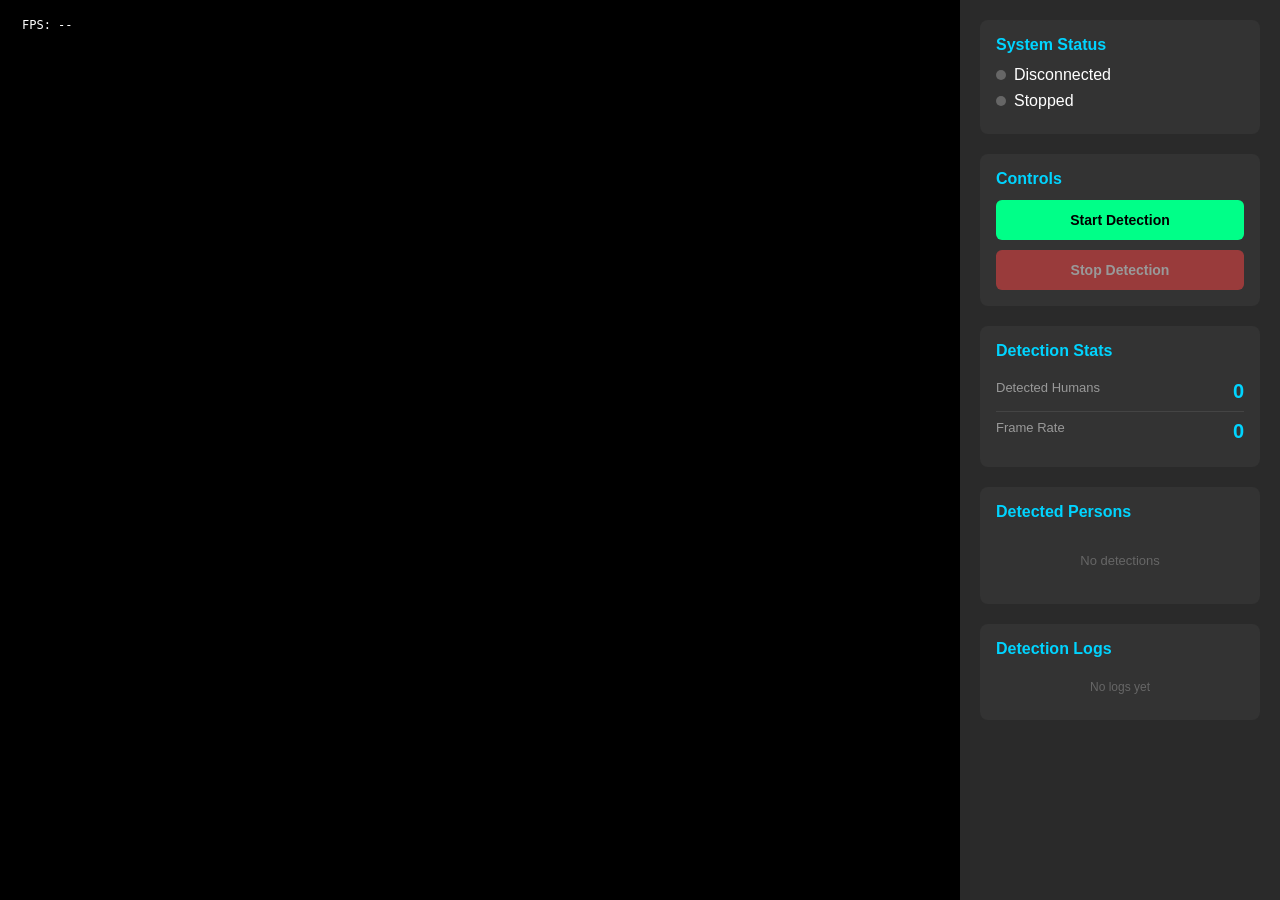
<file: frontend/index.html>
<!doctype html>
<html lang="en">
  <head>
    <meta charset="utf-8" />
    <meta name="viewport" content="width=device-width,initial-scale=1" />
    <title>YOLOv8-Pose Detection System</title>
    <style>
      * { margin: 0; padding: 0; box-sizing: border-box; }
      body {
        font-family: -apple-system, BlinkMacSystemFont, 'Segoe UI', Arial, sans-serif;
        height: 100vh;
        display: flex;
        background: #1a1a1a;
        color: #fff;
      }
      
      #left-panel {
        flex: 1;
        display: flex;
        flex-direction: column;
        background: #000;
        position: relative;
      }
      
      #canvas-container {
        flex: 1;
        display: flex;
        align-items: center;
        justify-content: center;
        position: relative;
      }
      
      canvas {
        max-width: 100%;
        max-height: 100%;
        display: block;
      }
      
      #right-panel {
        width: 320px;
        background: #2a2a2a;
        padding: 20px;
        display: flex;
        flex-direction: column;
        gap: 20px;
        overflow-y: auto;
      }
      
      .panel-section {
        background: #333;
        border-radius: 8px;
        padding: 16px;
      }
      
      h2 {
        font-size: 16px;
        font-weight: 600;
        margin-bottom: 12px;
        color: #00d4ff;
      }
      
      .status-indicator {
        display: flex;
        align-items: center;
        gap: 8px;
        margin-bottom: 8px;
      }
      
      .status-dot {
        width: 10px;
        height: 10px;
        border-radius: 50%;
        background: #666;
      }
      
      .status-dot.connected { background: #00ff88; }
      .status-dot.running { background: #00d4ff; }
      .status-dot.stopped { background: #ff4444; }
      
      button {
        width: 100%;
        padding: 12px;
        border: none;
        border-radius: 6px;
        font-size: 14px;
        font-weight: 600;
        cursor: pointer;
        transition: all 0.2s;
      }
      
      button.start {
        background: #00ff88;
        color: #000;
      }
      
      button.start:hover { background: #00cc6e; }
      
      button.stop {
        background: #ff4444;
        color: #fff;
      }
      
      button.stop:hover { background: #cc0000; }
      
      button:disabled {
        opacity: 0.5;
        cursor: not-allowed;
      }
      
      .metric {
        display: flex;
        justify-content: space-between;
        padding: 8px 0;
        border-bottom: 1px solid #444;
      }
      
      .metric:last-child { border-bottom: none; }
      
      .metric-label {
        color: #999;
        font-size: 13px;
      }
      
      .metric-value {
        font-size: 20px;
        font-weight: 700;
        color: #00d4ff;
      }
      
      #fps-display {
        position: absolute;
        top: 10px;
        left: 10px;
        background: rgba(0,0,0,0.7);
        padding: 8px 12px;
        border-radius: 4px;
        font-size: 12px;
        font-family: monospace;
      }
      
      #error-display {
        position: absolute;
        top: 50%;
        left: 50%;
        transform: translate(-50%, -50%);
        background: rgba(255, 68, 68, 0.9);
        padding: 20px;
        border-radius: 8px;
        max-width: 80%;
        text-align: center;
        display: none;
      }
      
      #error-display.show {
        display: block;
      }
      
      .person-item {
        background: #222;
        border-radius: 4px;
        padding: 10px;
        margin-bottom: 8px;
        display: flex;
        justify-content: space-between;
        align-items: center;
      }
      
      .person-item .person-id {
        font-weight: 600;
        color: #00d4ff;
      }
      
      .person-item .person-conf {
        color: #00ff88;
        font-weight: 700;
        font-size: 16px;
      }
      
      .log-item {
        background: #222;
        border-radius: 4px;
        padding: 8px;
        margin-bottom: 6px;
        border-left: 3px solid #00d4ff;
      }
      
      .log-time {
        color: #00d4ff;
        font-weight: 600;
        font-size: 11px;
      }
      
      .log-detail {
        color: #999;
        font-size: 11px;
        margin-top: 2px;
      }
    </style>
  </head>
  <body>
    <div id="left-panel">
      <div id="canvas-container">
        <canvas id="cv"></canvas>
        <div id="fps-display">FPS: --</div>
        <div id="error-display"></div>
      </div>
    </div>
    
    <div id="right-panel">
      <div class="panel-section">
        <h2>System Status</h2>
        <div class="status-indicator">
          <div class="status-dot" id="conn-status"></div>
          <span id="conn-text">Disconnected</span>
        </div>
        <div class="status-indicator">
          <div class="status-dot" id="run-status"></div>
          <span id="run-text">Stopped</span>
        </div>
      </div>
      
      <div class="panel-section">
        <h2>Controls</h2>
        <button class="start" id="start-btn" onclick="startDetection()">Start Detection</button>
        <button class="stop" id="stop-btn" onclick="stopDetection()" style="margin-top:10px" disabled>Stop Detection</button>
      </div>
      
      <div class="panel-section">
        <h2>Detection Stats</h2>
        <div class="metric">
          <span class="metric-label">Detected Humans</span>
          <span class="metric-value" id="human-count">0</span>
        </div>
        <div class="metric">
          <span class="metric-label">Frame Rate</span>
          <span class="metric-value" id="fps-value">0</span>
        </div>
      </div>
      
      <div class="panel-section">
        <h2>Detected Persons</h2>
        <div id="persons-list" style="max-height: 300px; overflow-y: auto;">
          <div style="color: #666; font-size: 13px; text-align: center; padding: 20px;">No detections</div>
        </div>
      </div>
      
      <div class="panel-section">
        <h2>Detection Logs</h2>
        <div id="logs-list" style="max-height: 200px; overflow-y: auto; font-size: 12px;">
          <div style="color: #666; text-align: center; padding: 10px;">No logs yet</div>
        </div>
      </div>
    </div>

    <script>
      const canvas = document.getElementById('cv');
      const ctx = canvas.getContext('2d');
      const connStatus = document.getElementById('conn-status');
      const connText = document.getElementById('conn-text');
      const runStatus = document.getElementById('run-status');
      const runText = document.getElementById('run-text');
      const humanCount = document.getElementById('human-count');
      const fpsValue = document.getElementById('fps-value');
      const fpsDisplay = document.getElementById('fps-display');
      const startBtn = document.getElementById('start-btn');
      const stopBtn = document.getElementById('stop-btn');
      const errorDisplay = document.getElementById('error-display');
      const personsList = document.getElementById('persons-list');
      const logsList = document.getElementById('logs-list');
      
      let ws = null;
      let isRunning = false;
      let lastFrameTime = Date.now();
      let frameCount = 0;
      let fpsInterval = null;
      let lastLogTime = 0;
      let lastDetectionCount = 0;
      let pendingFrame = null;  // Buffer for next frame to render
      let isRendering = false;  // Prevent multiple simultaneous renders

      function showError(message) {
        errorDisplay.textContent = message;
        errorDisplay.classList.add('show');
        console.error('Error:', message);
      }
      
      function hideError() {
        errorDisplay.classList.remove('show');
      }
      
      async function logDetection(count, persons) {
        try {
          await fetch('/log_detection', {
            method: 'POST',
            headers: { 'Content-Type': 'application/json' },
            body: JSON.stringify({
              count: count,
              persons: persons.map(p => ({ confidence: p.bbox_conf }))
            })
          });
          await loadLogs();
        } catch (e) {
          console.error('Failed to log detection:', e);
        }
      }
      
      async function loadLogs() {
        try {
          const res = await fetch('/logs?limit=10');
          const data = await res.json();
          if (data.logs && data.logs.length > 0) {
            let logsHTML = '';
            data.logs.forEach(log => {
              const date = new Date(log.timestamp);
              const timeStr = date.toLocaleTimeString();
              const dateStr = date.toLocaleDateString();
              logsHTML += `
                <div class="log-item">
                  <div class="log-time">${timeStr}</div>
                  <div class="log-detail">${dateStr} - ${log.count} human${log.count !== 1 ? 's' : ''} detected</div>
                </div>
              `;
            });
            logsList.innerHTML = logsHTML;
          }
        } catch (e) {
          console.error('Failed to load logs:', e);
        }
      }

      // COCO pose skeleton connections (17 keypoints)
      // 0:nose, 1:left_eye, 2:right_eye, 3:left_ear, 4:right_ear
      // 5:left_shoulder, 6:right_shoulder, 7:left_elbow, 8:right_elbow
      // 9:left_wrist, 10:right_wrist, 11:left_hip, 12:right_hip
      // 13:left_knee, 14:right_knee, 15:left_ankle, 16:right_ankle
      const skeleton = [
        [0,1],[0,2],[1,3],[2,4],         // Head
        [0,5],[0,6],[5,6],                // Shoulders
        [5,7],[7,9],[6,8],[8,10],         // Arms
        [5,11],[6,12],[11,12],            // Torso
        [11,13],[13,15],[12,14],[14,16]   // Legs
      ];

      function resizeCanvas() {
        const container = document.getElementById('canvas-container');
        canvas.width = container.clientWidth;
        canvas.height = container.clientHeight;
      }
      
      window.addEventListener('resize', resizeCanvas);
      resizeCanvas();

      function drawFrame(data) {
        // Store the frame data for rendering
        pendingFrame = data;
        
        // Request animation frame for smooth rendering
        if (!isRendering) {
          isRendering = true;
          requestAnimationFrame(renderFrame);
        }
      }
      
      function renderFrame() {
        if (!pendingFrame) {
          isRendering = false;
          return;
        }
        
        const data = pendingFrame;
        pendingFrame = null;
        
        if (data.frame) {
          // Draw camera frame
          const img = new Image();
          img.onload = () => {
            const scale = Math.min(canvas.width / img.width, canvas.height / img.height);
            const x = (canvas.width - img.width * scale) / 2;
            const y = (canvas.height - img.height * scale) / 2;
            
            ctx.clearRect(0, 0, canvas.width, canvas.height);
            
            // Flip horizontally
            ctx.save();
            ctx.translate(canvas.width, 0);
            ctx.scale(-1, 1);
            ctx.drawImage(img, canvas.width - x - img.width * scale, y, img.width * scale, img.height * scale);
            ctx.restore();
            
            // Draw pose overlays
            if (data.persons && data.persons.length > 0) {
              ctx.save();
              ctx.translate(x, y);
              ctx.scale(scale, scale);
              
              for (const person of data.persons) {
                const kps = person.keypoints;
                
                // Draw bounding box
                if (person.bbox) {
                  const [x1, y1, x2, y2] = person.bbox;
                  const conf = person.bbox_conf || 1.0;
                  // Flip bbox coordinates
                  const flippedX1 = img.width - x2;
                  const flippedX2 = img.width - x1;
                  ctx.strokeStyle = `rgba(0, 255, 136, ${conf})`;
                  ctx.lineWidth = 3 / scale;
                  ctx.strokeRect(flippedX1, y1, flippedX2 - flippedX1, y2 - y1);
                  
                  // Draw confidence label
                  ctx.fillStyle = `rgba(0, 255, 136, ${conf})`;
                  ctx.font = `${16 / scale}px Arial`;
                  ctx.fillText(`Person ${(conf * 100).toFixed(0)}%`, flippedX1, y1 - 5 / scale);
                }
                
                // Draw skeleton with flipped coordinates
                ctx.strokeStyle = 'rgba(0, 212, 255, 0.8)';
                ctx.lineWidth = 3 / scale;
                ctx.beginPath();
                for (const [a, b] of skeleton) {
                  // Check both confidence and valid coordinates (not at origin)
                  if (kps[a] && kps[b] && 
                      kps[a][2] > 0.3 && kps[b][2] > 0.3 &&
                      kps[a][0] > 1 && kps[a][1] > 1 &&
                      kps[b][0] > 1 && kps[b][1] > 1) {
                    ctx.moveTo(img.width - kps[a][0], kps[a][1]);
                    ctx.lineTo(img.width - kps[b][0], kps[b][1]);
                  }
                }
                ctx.stroke();
                
                // Draw keypoints with flipped coordinates
                for (const kp of kps) {
                  // Only draw keypoints with good confidence and valid coordinates
                  if (kp[2] > 0.3 && kp[0] > 1 && kp[1] > 1) {
                    ctx.fillStyle = `rgba(255, 200, 0, ${Math.min(kp[2] * 1.5, 1.0)})`;
                    ctx.beginPath();
                    ctx.arc(img.width - kp[0], kp[1], 6 / scale, 0, Math.PI * 2);
                    ctx.fill();
                  }
                }
              }
              
              ctx.restore();
            }
            
            frameCount++;
            isRendering = false;
            
            // If there's another pending frame, render it immediately
            if (pendingFrame) {
              requestAnimationFrame(renderFrame);
            }
          };
          img.src = 'data:image/jpeg;base64,' + data.frame;
        } else {
          isRendering = false;
        }
        
        if (data.persons) {
          humanCount.textContent = data.persons.length;
          
          // Log detection every 5 seconds when humans are detected
          const now = Date.now();
          if (data.persons.length > 0 && (now - lastLogTime > 5000 || data.persons.length !== lastDetectionCount)) {
            lastLogTime = now;
            lastDetectionCount = data.persons.length;
            logDetection(data.persons.length, data.persons);
          }
          
          // Update persons list
          if (data.persons.length > 0) {
            let listHTML = '';
            data.persons.forEach((person, idx) => {
              const conf = person.bbox_conf || 0;
              listHTML += `
                <div class="person-item">
                  <span class="person-id">Person ${idx + 1}</span>
                  <span class="person-conf">${(conf * 100).toFixed(1)}%</span>
                </div>
              `;
            });
            personsList.innerHTML = listHTML;
          } else {
            personsList.innerHTML = '<div style="color: #666; font-size: 13px; text-align: center; padding: 20px;">No detections</div>';
          }
        }
      }

      function updateFPS() {
        const fps = frameCount;
        fpsValue.textContent = fps;
        fpsDisplay.textContent = `FPS: ${fps}`;
        frameCount = 0;
      }

      function connect() {
        const ws = new WebSocket('ws://192.168.1.7:8000/ws'); 
        
        ws.onopen = () => {
          connStatus.classList.add('connected');
          connText.textContent = 'Connected';
          fpsInterval = setInterval(updateFPS, 1000);
          loadLogs();
        };
        
        ws.onclose = () => {
          connStatus.classList.remove('connected');
          connText.textContent = 'Disconnected';
          if (fpsInterval) clearInterval(fpsInterval);
          setTimeout(connect, 2000);
        };
        
        ws.onerror = () => {
          ws.close();
        };
        
        ws.onmessage = (ev) => {
          try {
            const data = JSON.parse(ev.data);
            if (data.error) {
              showError(data.error);
            } else if (data.idle) {
              // System is idle
              hideError();
            } else {
              hideError();
              drawFrame(data);
            }
          } catch (e) {
            console.error('Parse error:', e);
            showError('Failed to parse server data');
          }
        };
      }

      async function startDetection() {
        try {
          const res = await fetch('/start', { method: 'POST' });
          const data = await res.json();
          if (data.is_running) {
            isRunning = true;
            runStatus.classList.add('running');
            runStatus.classList.remove('stopped');
            runText.textContent = 'Running';
            startBtn.disabled = true;
            stopBtn.disabled = false;
          }
        } catch (e) {
          console.error('Start failed:', e);
        }
      }

      async function stopDetection() {
        try {
          const res = await fetch('/stop', { method: 'POST' });
          const data = await res.json();
          if (!data.is_running) {
            isRunning = false;
            runStatus.classList.remove('running');
            runStatus.classList.add('stopped');
            runText.textContent = 'Stopped';
            startBtn.disabled = false;
            stopBtn.disabled = true;
            humanCount.textContent = '0';
            personsList.innerHTML = '<div style="color: #666; font-size: 13px; text-align: center; padding: 20px;">No detections</div>';
            ctx.clearRect(0, 0, canvas.width, canvas.height);
          }
        } catch (e) {
          console.error('Stop failed:', e);
        }
      }

      connect();
    </script>
  </body>
</html>
</file>
